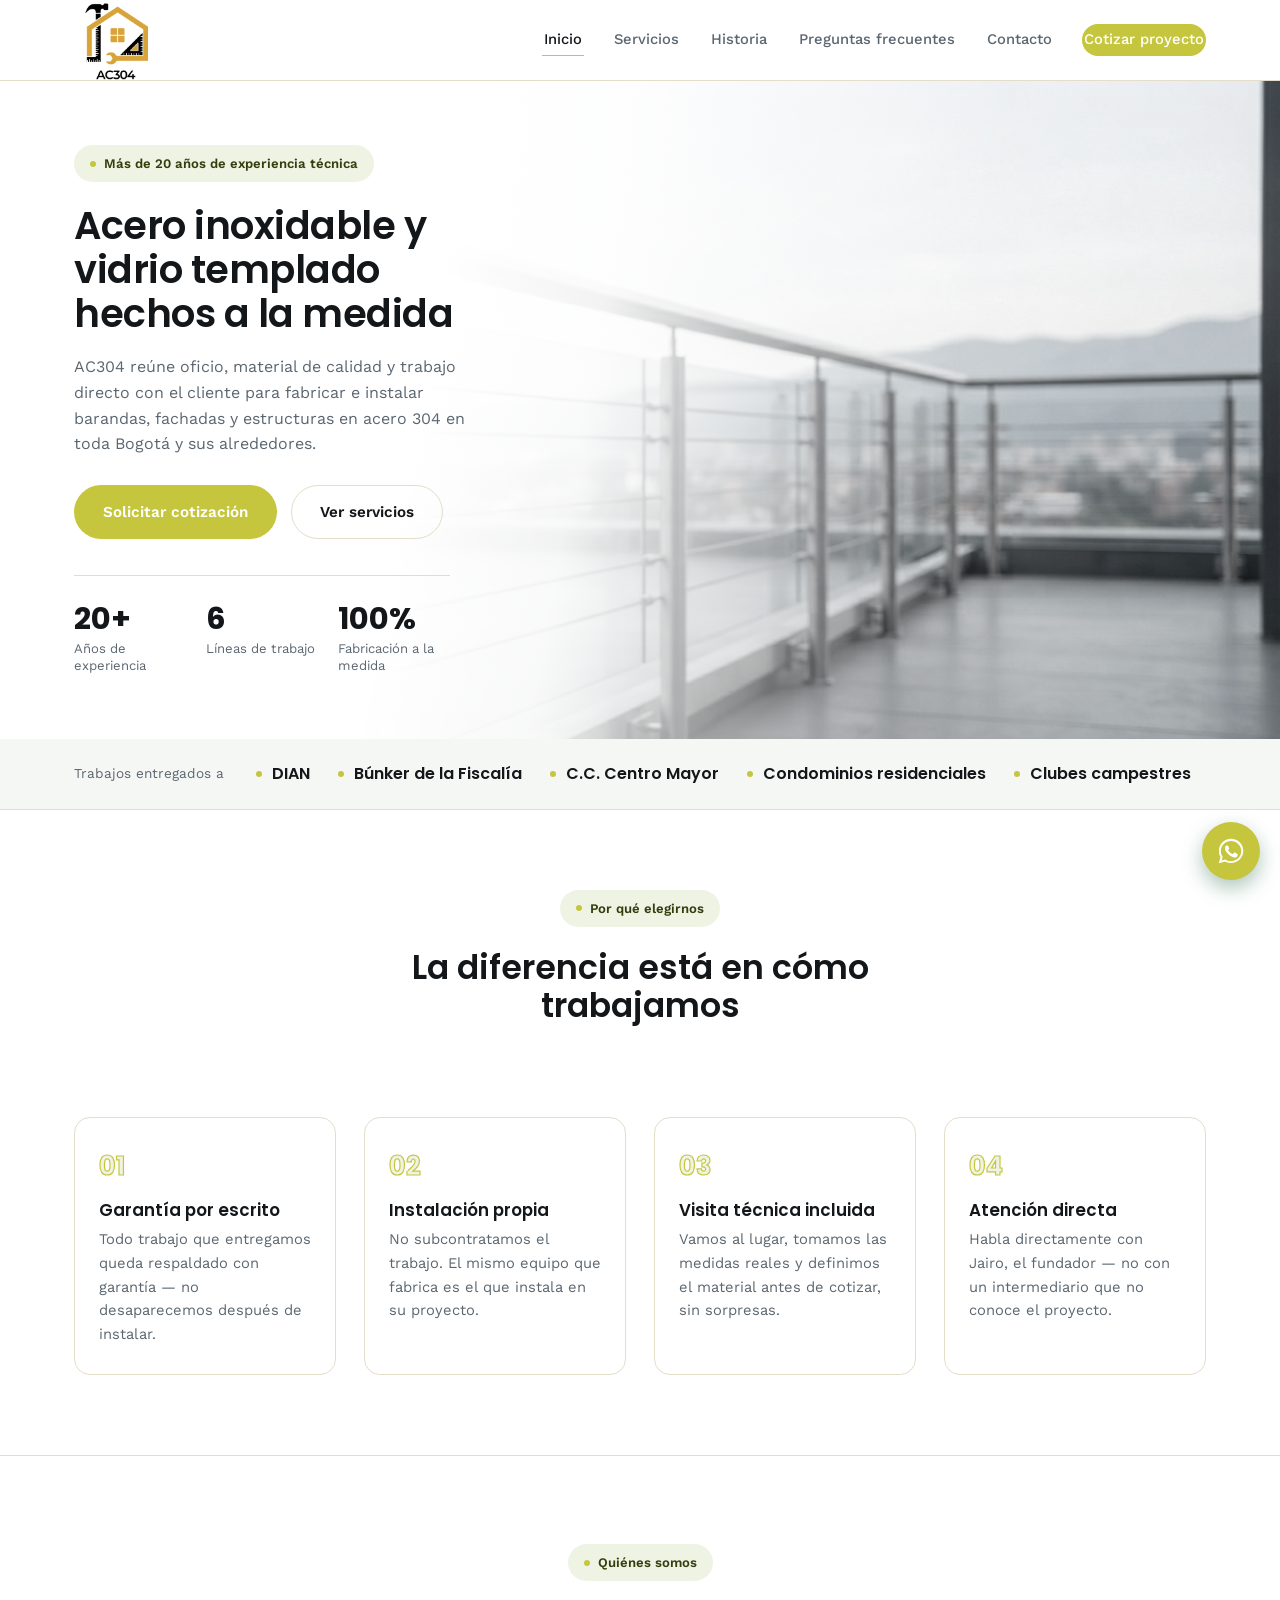
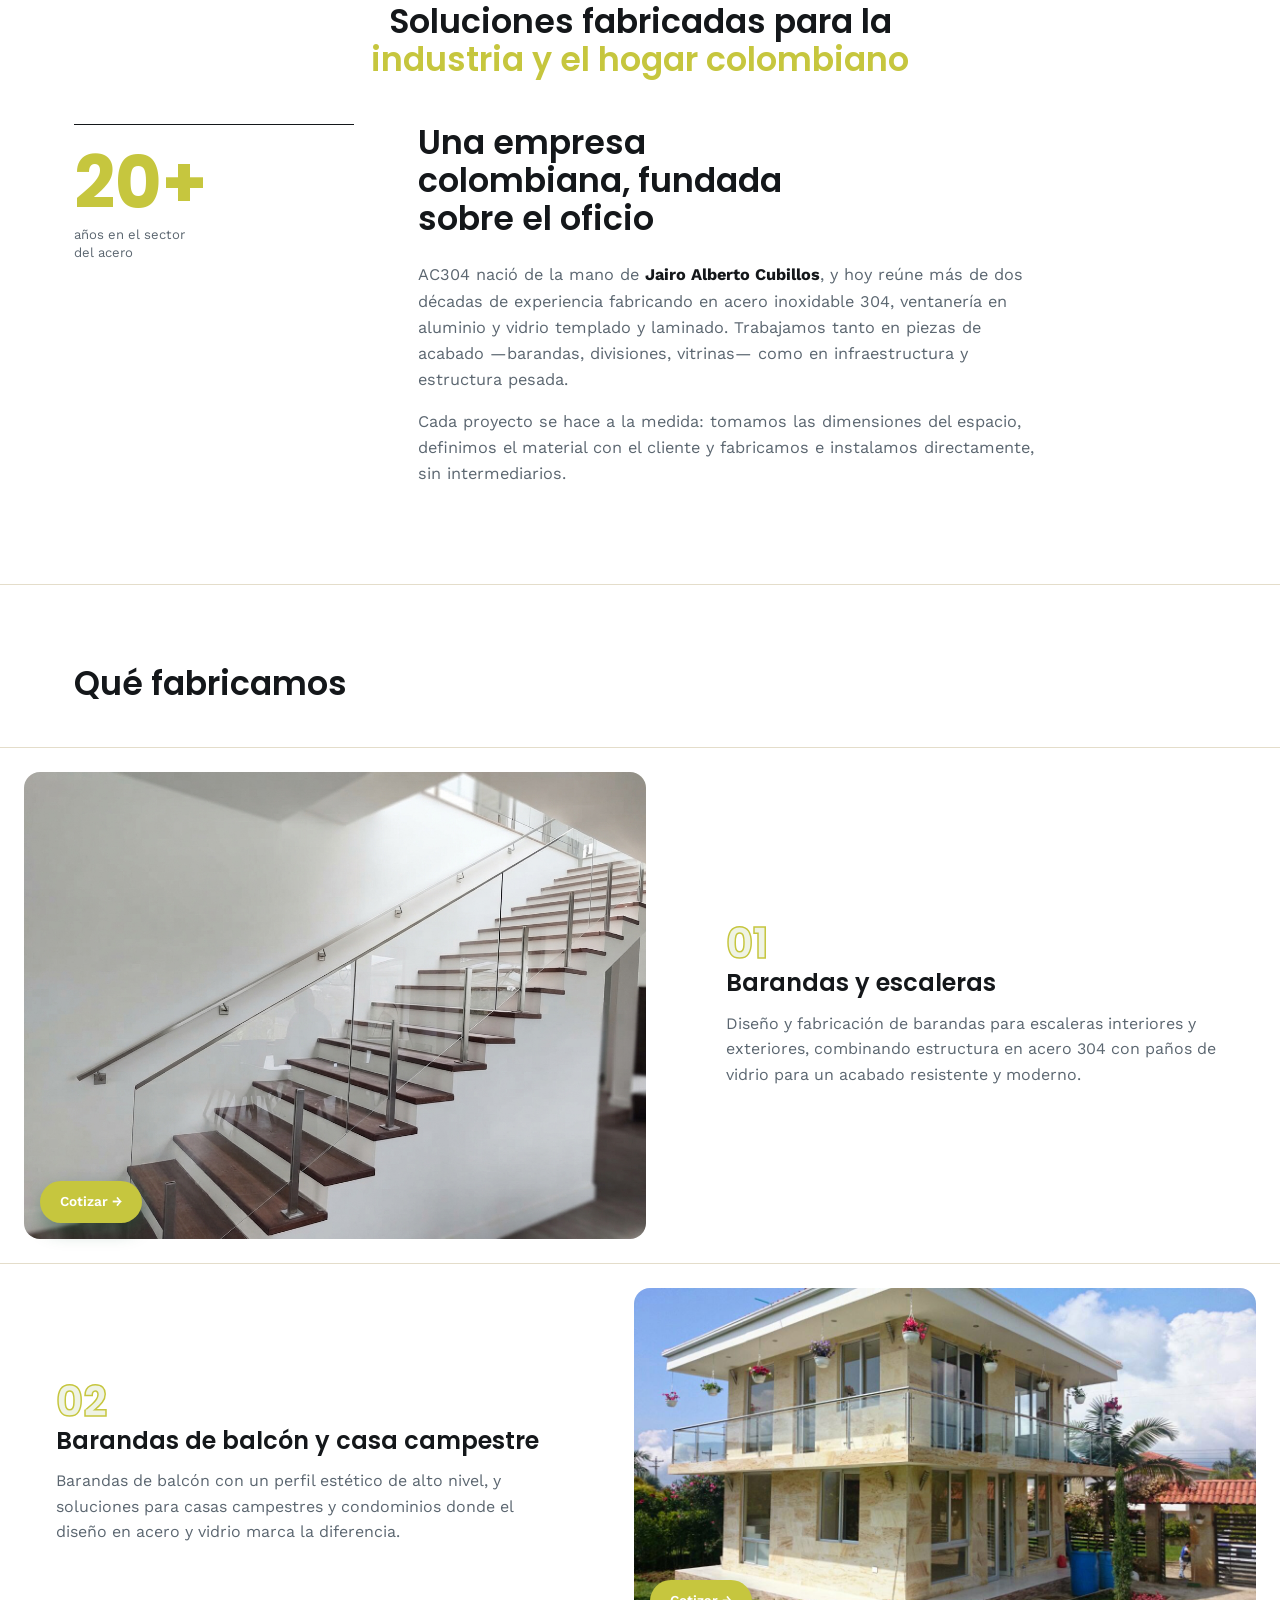
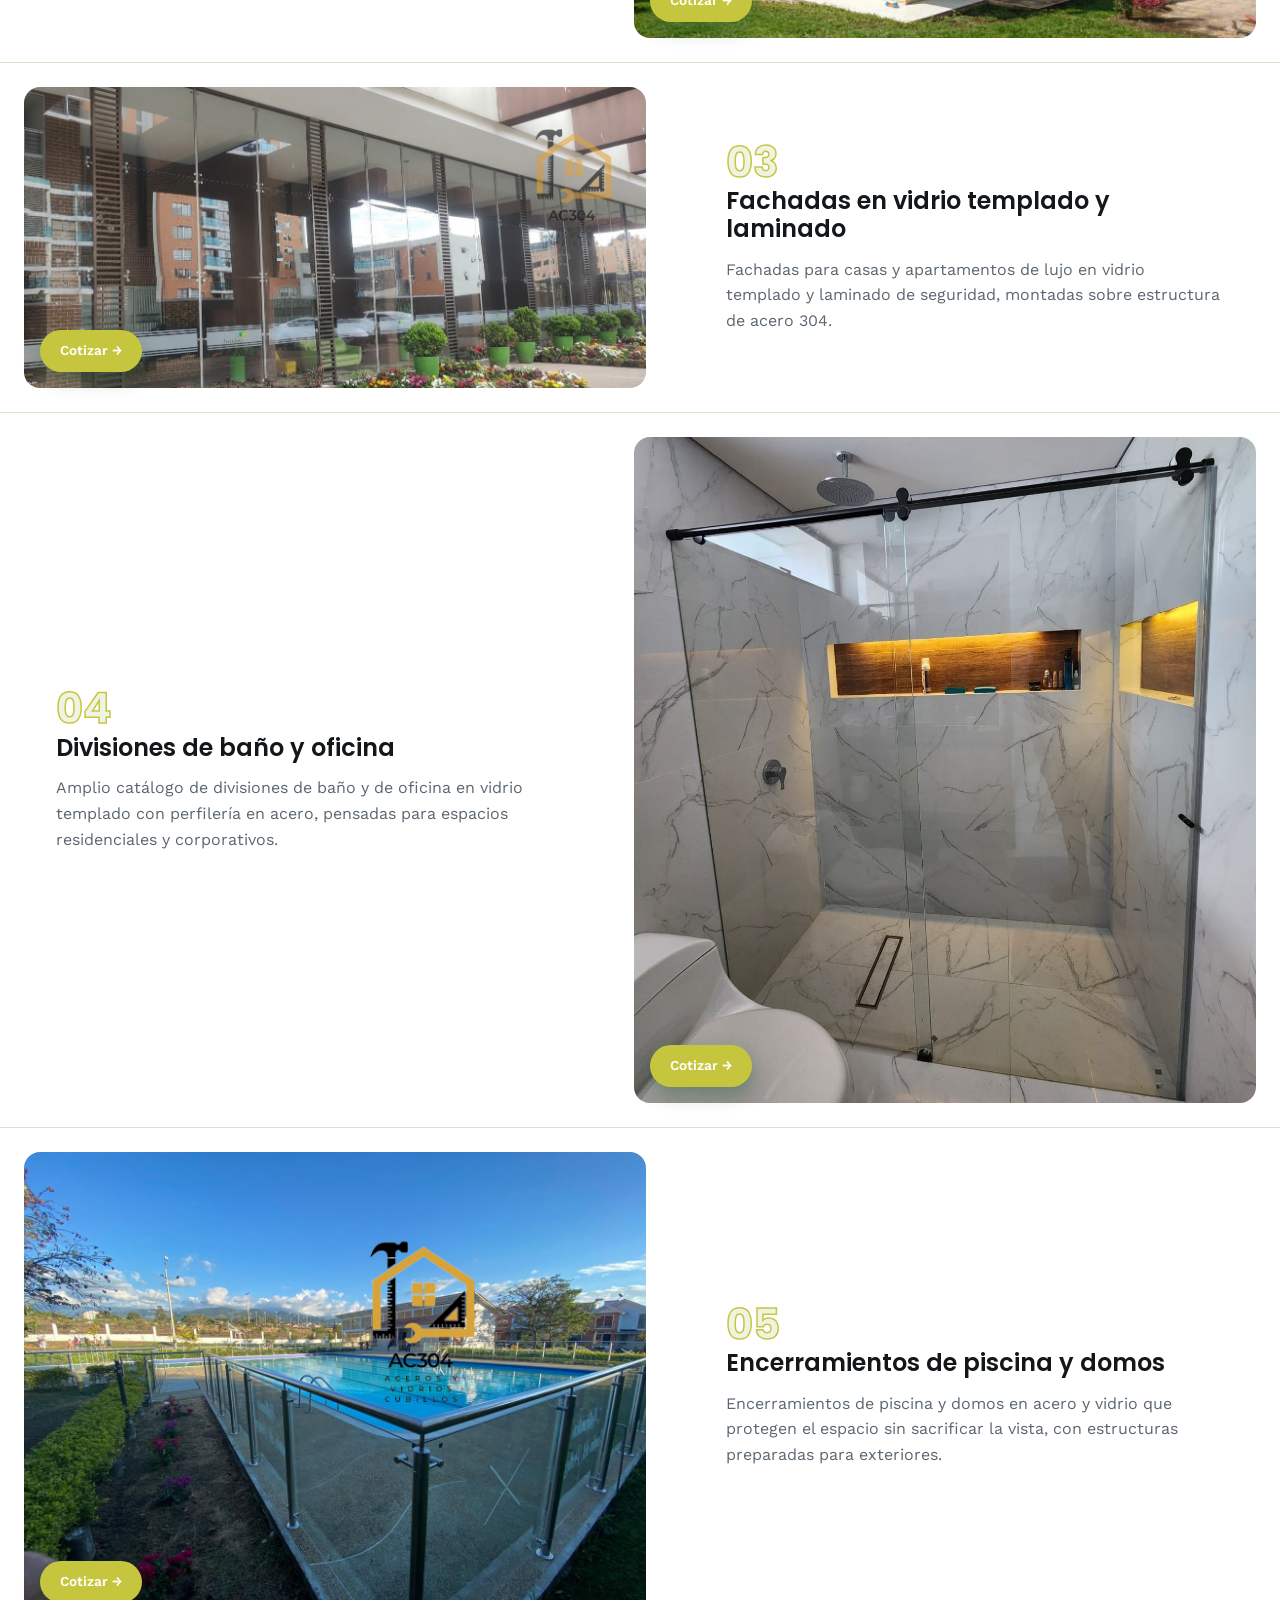
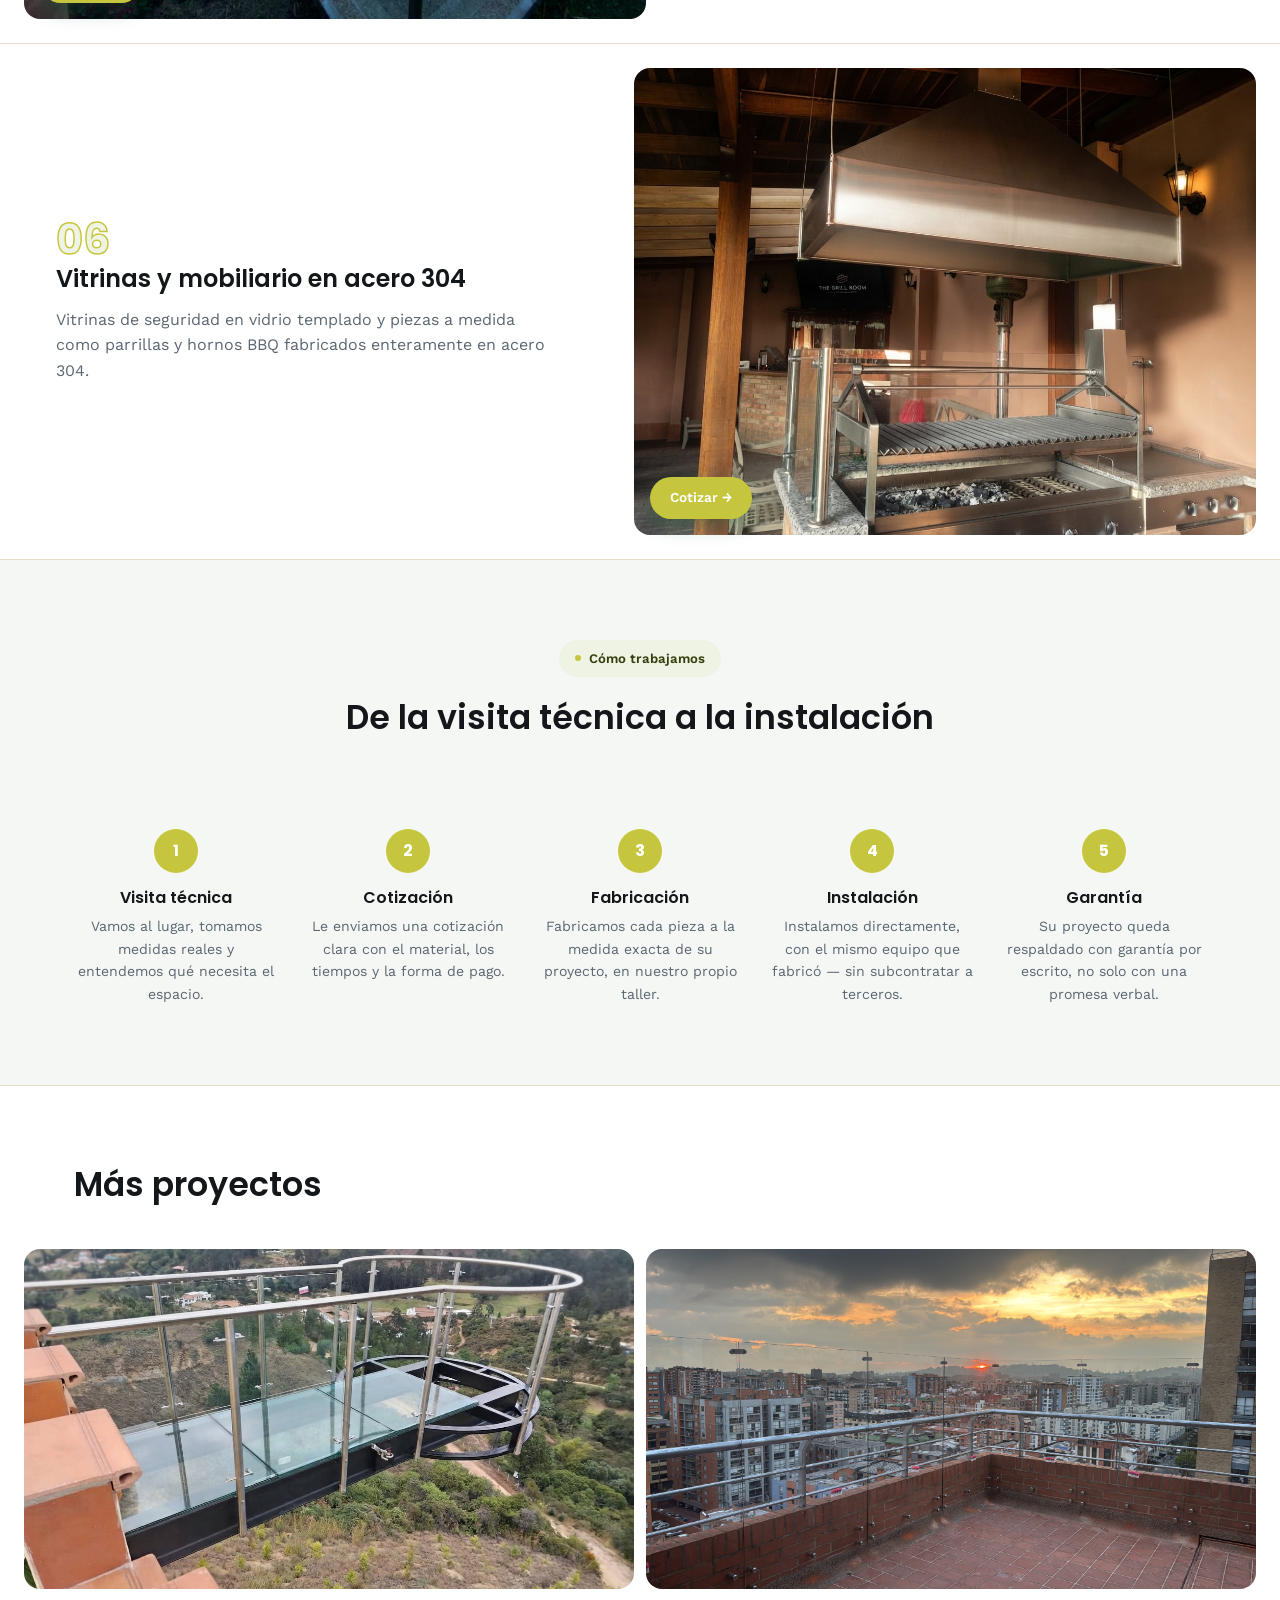
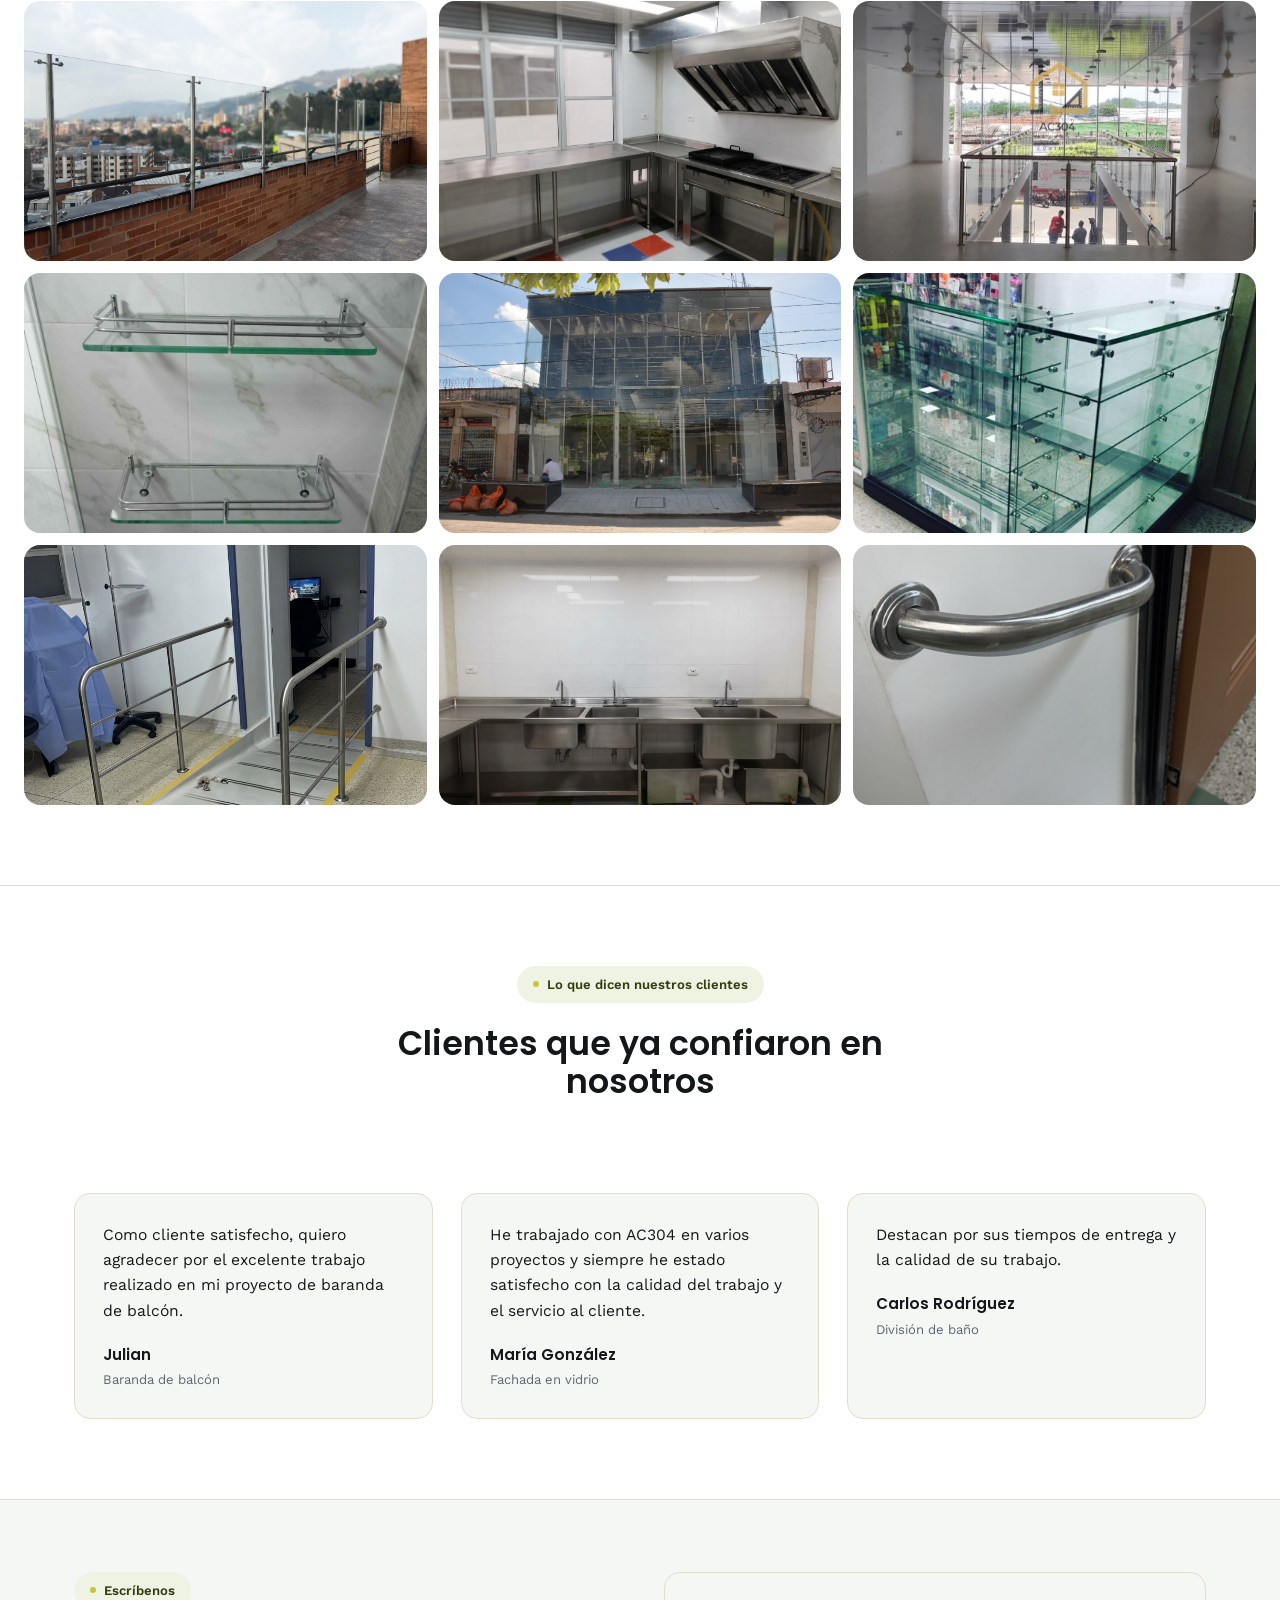
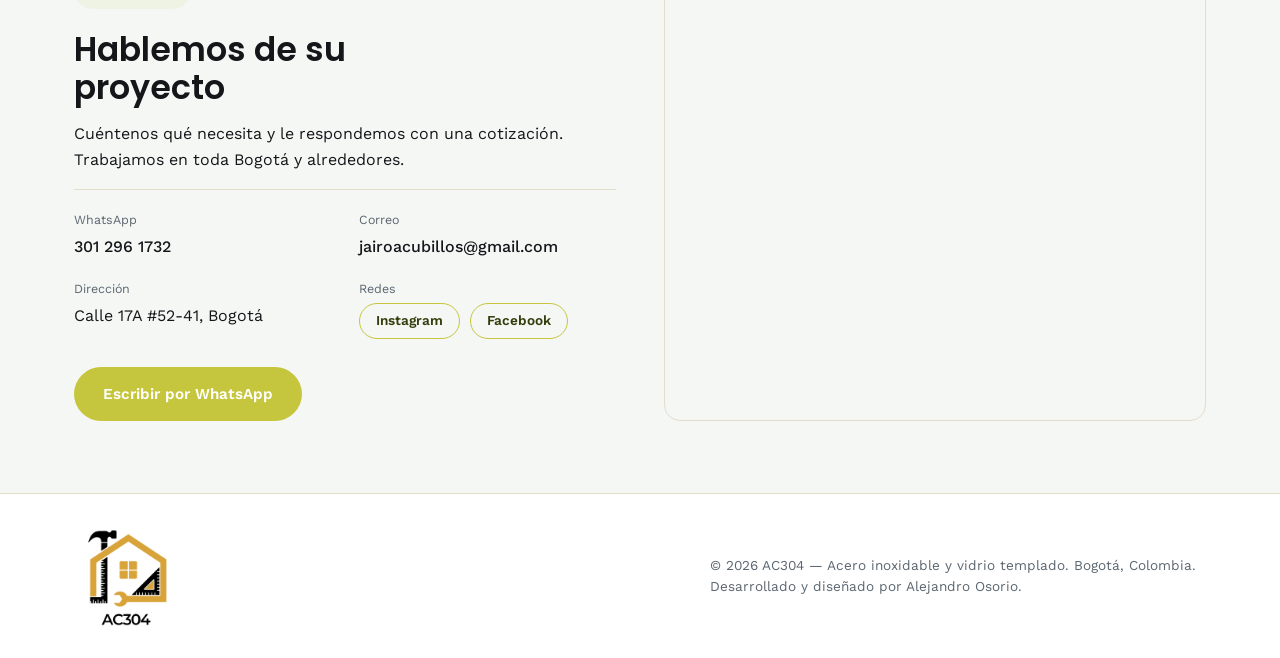
<file: index.html>
<!DOCTYPE html>
<html lang="es">
<head>
  <meta charset="UTF-8">
  <meta name="viewport" content="width=device-width, initial-scale=1.0, viewport-fit=cover">
  <title>AC304 — Acero inoxidable y vidrio templado en Bogotá</title>
  <meta name="description" content="AC304: más de 20 años fabricando barandas, fachadas, divisiones y estructuras en acero inoxidable 304 y vidrio templado en Bogotá.">

  <!-- Favicon -->
  <link rel="icon" type="image/png" href="img/logo.png">
  <link rel="apple-touch-icon" href="img/logo.png">

  <!-- Open Graph / WhatsApp / Facebook -->
  <meta property="og:type" content="website">
  <meta property="og:site_name" content="AC304">
  <meta property="og:title" content="AC304 — Acero inoxidable y vidrio templado en Bogotá">
  <meta property="og:description" content="AC304: más de 20 años fabricando barandas, fachadas, divisiones y estructuras en acero inoxidable 304 y vidrio templado en Bogotá.">
  <meta property="og:image" content="https://placehold.co/1200x630/1B7A4B/FFFFFF?font=roboto&text=AC304">
  <meta property="og:url" content="https://www.ac304.com/">
  <meta property="og:locale" content="es_CO">

  <!-- Twitter Card -->
  <meta name="twitter:card" content="summary_large_image">
  <meta name="twitter:title" content="AC304 — Acero inoxidable y vidrio templado en Bogotá">
  <meta name="twitter:description" content="AC304: más de 20 años fabricando barandas, fachadas, divisiones y estructuras en acero inoxidable 304 y vidrio templado en Bogotá.">
  <meta name="twitter:image" content="https://placehold.co/1200x630/1B7A4B/FFFFFF?font=roboto&text=AC304">
  <link rel="preconnect" href="https://fonts.googleapis.com">
  <link rel="preconnect" href="https://fonts.gstatic.com" crossorigin>
  <link href="https://fonts.googleapis.com/css2?family=Poppins:wght@500;600;700&family=Work+Sans:wght@400;500;600&display=swap" rel="stylesheet">
  <link rel="stylesheet" href="css/styles.css">

  <!-- Datos estructurados para Google (negocio local) -->
  <script type="application/ld+json">
  {
    "@context": "https://schema.org",
    "@type": "HomeAndConstructionBusiness",
    "name": "AC304",
    "description": "Fabricación e instalación de barandas, fachadas, divisiones y estructuras en acero inoxidable 304 y vidrio templado en Bogotá.",
    "image": "https://placehold.co/1200x630/1B7A4B/FFFFFF?font=roboto&text=AC304",
    "telephone": "+57 301 296 1732",
    "email": "jairoacubillos@gmail.com",
    "address": {
      "@type": "PostalAddress",
      "streetAddress": "Calle 17A #52-41",
      "addressLocality": "Bogotá",
      "addressCountry": "CO"
    },
    "geo": {
      "@type": "GeoCoordinates",
      "latitude": 4.631469,
      "longitude": -74.105594
    },
    "url": "https://www.ac304.com/",
    "sameAs": [
      "https://www.instagram.com/acerosyaccesorios304/",
      "https://www.facebook.com/profile.php?id=100087430430618"
    ],
    "areaServed": "Bogotá, Colombia"
  }
  </script>
</head>
<body>

  <div class="skip-link"><a href="#contenido">Saltar al contenido</a></div>

  <header class="site-header" id="top">
    <div class="wrap header-inner">
      <a href="index.html" class="logo"><img src="img/logo.png" alt="AC304" class="logo-img"></a>

      <a href="https://wa.link/hn6tpu" class="nav-cta nav-cta-mobile" target="_blank" rel="noopener">Cotizar</a>
      <button class="nav-toggle" id="navToggle" aria-expanded="false" aria-controls="primaryNav" aria-label="Abrir menú">
        <span></span><span></span><span></span>
      </button>

      <nav class="primary-nav" id="primaryNav">
        <a href="index.html" aria-current="page">Inicio</a>
        <a href="index.html#servicios">Servicios</a>
        <a href="historia.html">Historia</a>
        <a href="preguntas-frecuentes.html">Preguntas frecuentes</a>
        <a href="index.html#contacto">Contacto</a>
        <a href="https://wa.link/hn6tpu" class="nav-cta" target="_blank" rel="noopener">Cotizar proyecto</a>
      </nav>
    </div>
  </header>

  <main id="contenido">

    <!-- HERO -->
    <section class="hero">
      <div class="hero-media">
        <img src="img/hero.jpg" alt="Baranda en acero inoxidable 304 y vidrio templado fabricada por AC304">
      </div>
      <div class="hero-copy">
        <span class="badge">Más de 20 años de experiencia técnica</span>
        <h1>Acero inoxidable y vidrio templado hechos a la medida</h1>
        <p class="hero-lead">AC304 reúne oficio, material de calidad y trabajo directo con el cliente para fabricar e instalar barandas, fachadas y estructuras en acero 304 en toda Bogotá y sus alrededores.</p>
        <div class="hero-actions">
          <a href="https://wa.link/hn6tpu" class="btn btn-accent" target="_blank" rel="noopener">Solicitar cotización</a>
          <a href="index.html#servicios" class="btn btn-ghost">Ver servicios</a>
        </div>
        <div class="stats-row">
          <div class="stat">
            <span class="stat-number count-up" data-target="20" data-suffix="+">0+</span>
            <span class="stat-label">Años de experiencia</span>
          </div>
          <div class="stat">
            <span class="stat-number count-up" data-target="6" data-suffix="">0</span>
            <span class="stat-label">Líneas de trabajo</span>
          </div>
          <div class="stat">
            <span class="stat-number count-up" data-target="100" data-suffix="%">0%</span>
            <span class="stat-label">Fabricación a la medida</span>
          </div>
        </div>
      </div>
    </section>

    <!-- TRUST STRIP -->
    <section class="trust-strip">
      <div class="wrap trust-inner">
        <span class="trust-label">Trabajos entregados a</span>
        <ul class="trust-list">
          <li>DIAN</li>
          <li>Búnker de la Fiscalía</li>
          <li>C.C. Centro Mayor</li>
          <li>Condominios residenciales</li>
          <li>Clubes campestres</li>
        </ul>
      </div>
    </section>

    <!-- POR QUÉ ELEGIRNOS -->
    <section class="why-us" id="por-que-elegirnos">
      <div class="wrap">
        <div class="section-intro">
          <span class="badge">Por qué elegirnos</span>
          <h2 class="section-title centered" style="padding-top:0;">La diferencia está en cómo trabajamos</h2>
        </div>
        <div class="why-grid">
          <div class="why-card reveal">
            <span class="why-number">01</span>
            <h3>Garantía por escrito</h3>
            <p>Todo trabajo que entregamos queda respaldado con garantía — no desaparecemos después de instalar.</p>
          </div>
          <div class="why-card reveal">
            <span class="why-number">02</span>
            <h3>Instalación propia</h3>
            <p>No subcontratamos el trabajo. El mismo equipo que fabrica es el que instala en su proyecto.</p>
          </div>
          <div class="why-card reveal">
            <span class="why-number">03</span>
            <h3>Visita técnica incluida</h3>
            <p>Vamos al lugar, tomamos las medidas reales y definimos el material antes de cotizar, sin sorpresas.</p>
          </div>
          <div class="why-card reveal">
            <span class="why-number">04</span>
            <h3>Atención directa</h3>
            <p>Habla directamente con Jairo, el fundador — no con un intermediario que no conoce el proyecto.</p>
          </div>
        </div>
      </div>
    </section>

    <!-- SOBRE NOSOTROS -->
    <section class="about" id="nosotros">
      <div class="wrap">
        <div class="section-intro">
          <span class="badge">Quiénes somos</span>
          <h2 class="section-title centered" style="padding-top:0;">Soluciones fabricadas para la
            <span class="accent">industria y el hogar colombiano</span>
          </h2>
        </div>
      </div>
      <div class="wrap about-grid">
        <div class="about-stat reveal">
          <span class="stat-number count-up" data-target="20" data-suffix="+">0+</span>
          <span class="stat-label">años en el sector del acero</span>
        </div>
        <div class="about-text reveal">
          <h2>Una empresa colombiana, fundada sobre el oficio</h2>
          <p>AC304 nació de la mano de <strong>Jairo Alberto Cubillos</strong>, y hoy reúne más de dos décadas de experiencia fabricando en acero inoxidable 304, ventanería en aluminio y vidrio templado y laminado. Trabajamos tanto en piezas de acabado —barandas, divisiones, vitrinas— como en infraestructura y estructura pesada.</p>
          <p>Cada proyecto se hace a la medida: tomamos las dimensiones del espacio, definimos el material con el cliente y fabricamos e instalamos directamente, sin intermediarios.</p>
        </div>
      </div>
    </section>

    <!-- SERVICIOS -->
    <section class="services" id="servicios">
      <div class="wrap">
        <h2 class="section-title reveal">Qué fabricamos</h2>
      </div>

      <div class="service-row reveal">
        <div class="service-media">
          <img src="img/barandasyescaleras.jpg" alt="Barandas para escaleras en acero y vidrio">
          <a href="https://wa.link/hn6tpu" class="service-quote-btn" target="_blank" rel="noopener">Cotizar →</a>
        </div>
        <div class="service-text">
          <span class="service-index">01</span>
          <h3>Barandas y escaleras</h3>
          <p>Diseño y fabricación de barandas para escaleras interiores y exteriores, combinando estructura en acero 304 con paños de vidrio para un acabado resistente y moderno.</p>
        </div>
      </div>

      <div class="service-row service-row--reverse reveal">
        <div class="service-media">
          <img src="img/casacampestre.jpeg" alt="Baranda de balcón en acero y vidrio">
          <a href="https://wa.link/hn6tpu" class="service-quote-btn" target="_blank" rel="noopener">Cotizar →</a>
        </div>
        <div class="service-text">
          <span class="service-index">02</span>
          <h3>Barandas de balcón y casa campestre</h3>
          <p>Barandas de balcón con un perfil estético de alto nivel, y soluciones para casas campestres y condominios donde el diseño en acero y vidrio marca la diferencia.</p>
        </div>
      </div>

      <div class="service-row reveal">
        <div class="service-media">
          <img src="img/fachada.jpg" alt="Fachada de apartamento en vidrio templado">
          <a href="https://wa.link/hn6tpu" class="service-quote-btn" target="_blank" rel="noopener">Cotizar →</a>
        </div>
        <div class="service-text">
          <span class="service-index">03</span>
          <h3>Fachadas en vidrio templado y laminado</h3>
          <p>Fachadas para casas y apartamentos de lujo en vidrio templado y laminado de seguridad, montadas sobre estructura de acero 304.</p>
        </div>
      </div>

      <div class="service-row service-row--reverse reveal">
        <div class="service-media">
          <img src="img/bano.jpg" alt="División de baño en vidrio templado">
          <a href="https://wa.link/hn6tpu" class="service-quote-btn" target="_blank" rel="noopener">Cotizar →</a>
        </div>
        <div class="service-text">
          <span class="service-index">04</span>
          <h3>Divisiones de baño y oficina</h3>
          <p>Amplio catálogo de divisiones de baño y de oficina en vidrio templado con perfilería en acero, pensadas para espacios residenciales y corporativos.</p>
        </div>
      </div>

      <div class="service-row reveal">
        <div class="service-media">
          <img src="img/piscina.png" alt="Encerramiento de piscina en vidrio y acero">
          <a href="https://wa.link/hn6tpu" class="service-quote-btn" target="_blank" rel="noopener">Cotizar →</a>
        </div>
        <div class="service-text">
          <span class="service-index">05</span>
          <h3>Encerramientos de piscina y domos</h3>
          <p>Encerramientos de piscina y domos en acero y vidrio que protegen el espacio sin sacrificar la vista, con estructuras preparadas para exteriores.</p>
        </div>
      </div>

      <div class="service-row service-row--reverse reveal">
        <div class="service-media">
          <img src="img/campana.jpg" alt="Vitrina de seguridad en acero y vidrio templado">
          <a href="https://wa.link/hn6tpu" class="service-quote-btn" target="_blank" rel="noopener">Cotizar →</a>
        </div>
        <div class="service-text">
          <span class="service-index">06</span>
          <h3>Vitrinas y mobiliario en acero 304</h3>
          <p>Vitrinas de seguridad en vidrio templado y piezas a medida como parrillas y hornos BBQ fabricados enteramente en acero 304.</p>
        </div>
      </div>
    </section>

    <!-- CÓMO TRABAJAMOS -->
    <section class="process" id="proceso">
      <div class="wrap">
        <div class="section-intro">
          <span class="badge">Cómo trabajamos</span>
          <h2 class="section-title centered" style="padding-top:0;">De la visita técnica a la instalación</h2>
        </div>
        <div class="process-grid">
          <div class="process-step reveal">
            <span class="process-number">1</span>
            <h3>Visita técnica</h3>
            <p>Vamos al lugar, tomamos medidas reales y entendemos qué necesita el espacio.</p>
          </div>
          <div class="process-step reveal">
            <span class="process-number">2</span>
            <h3>Cotización</h3>
            <p>Le enviamos una cotización clara con el material, los tiempos y la forma de pago.</p>
          </div>
          <div class="process-step reveal">
            <span class="process-number">3</span>
            <h3>Fabricación</h3>
            <p>Fabricamos cada pieza a la medida exacta de su proyecto, en nuestro propio taller.</p>
          </div>
          <div class="process-step reveal">
            <span class="process-number">4</span>
            <h3>Instalación</h3>
            <p>Instalamos directamente, con el mismo equipo que fabricó — sin subcontratar a terceros.</p>
          </div>
          <div class="process-step reveal">
            <span class="process-number">5</span>
            <h3>Garantía</h3>
            <p>Su proyecto queda respaldado con garantía por escrito, no solo con una promesa verbal.</p>
          </div>
        </div>
      </div>
    </section>

    <!-- GALERÍA -->
    <section class="gallery" id="proyectos">
      <div class="wrap">
        <h2 class="section-title reveal">Más proyectos</h2>
      </div>
      <div class="gallery-grid">
        <div class="gallery-item reveal"><img src="img/galeria1.jpg" alt="Fachada en vidrio templado laminado" loading="lazy"></div>
        <div class="gallery-item reveal"><img src="img/galeria2.jpg" alt="Parrilla BBQ en acero 304" loading="lazy"></div>
        <div class="gallery-item reveal"><img src="img/galeria3.jpg" alt="Proyecto en acero inoxidable y vidrio" loading="lazy"></div>
        <div class="gallery-item reveal"><img src="img/galeria4.jpg" alt="Proyecto en acero inoxidable y vidrio" loading="lazy"></div>
        <div class="gallery-item reveal"><img src="img/galeria5.jpg" alt="Proyecto en acero inoxidable y vidrio" loading="lazy"></div>
        <div class="gallery-item reveal"><img src="img/galeria6.jpg" alt="Proyecto en acero inoxidable y vidrio" loading="lazy"></div>
        <div class="gallery-item reveal"><img src="img/galeria7.jpg" alt="Proyecto en acero inoxidable y vidrio" loading="lazy"></div>
        <div class="gallery-item reveal"><img src="img/galeria8.jpg" alt="Proyecto en acero inoxidable y vidrio" loading="lazy"></div>
        <div class="gallery-item reveal"><img src="img/galeria9.jpg" alt="Proyecto en acero inoxidable y vidrio" loading="lazy"></div>
        <div class="gallery-item reveal"><img src="img/galeria10.jpg" alt="Proyecto en acero inoxidable y vidrio" loading="lazy"></div>
        <div class="gallery-item reveal"><img src="img/galeria11.jpg" alt="Proyecto en acero inoxidable y vidrio" loading="lazy"></div>
      </div>
    </section>

    <!-- TESTIMONIOS -->
    <section class="testimonials" id="testimonios">
      <div class="wrap">
        <div class="section-intro">
          <span class="badge">Lo que dicen nuestros clientes</span>
          <h2 class="section-title centered" style="padding-top:0;">Clientes que ya confiaron en nosotros</h2>
        </div>
        <div class="testimonial-grid">
          <div class="testimonial-card reveal">
            <p class="testimonial-quote">Como cliente satisfecho, quiero agradecer por el excelente trabajo realizado en mi proyecto de baranda de balcón.</p>
            <span class="testimonial-author">Julian</span>
            <span class="testimonial-role">Baranda de balcón</span>
          </div>
          <div class="testimonial-card reveal">
            <p class="testimonial-quote">He trabajado con AC304 en varios proyectos y siempre he estado satisfecho con la calidad del trabajo y el servicio al cliente.</p>
            <span class="testimonial-author">María González</span>
            <span class="testimonial-role">Fachada en vidrio</span>
          </div>
          <div class="testimonial-card reveal">
            <p class="testimonial-quote">Destacan por sus tiempos de entrega y la calidad de su trabajo.</p>
            <span class="testimonial-author">Carlos Rodríguez</span>
            <span class="testimonial-role">División de baño</span>
          </div>
        </div>
      </div>
    </section>

    <!-- CONTACTO -->
    <section class="contact" id="contacto">
      <div class="wrap contact-grid">
        <div class="contact-info reveal">
          <span class="badge">Escríbenos</span>
          <h2>Hablemos de su proyecto</h2>
          <p>Cuéntenos qué necesita y le respondemos con una cotización. Trabajamos en toda Bogotá y alrededores.</p>

          <ul class="contact-list">
            <li>
              <span class="contact-label">WhatsApp</span>
              <a href="https://wa.link/hn6tpu" target="_blank" rel="noopener">301 296 1732</a>
            </li>
            <li>
              <span class="contact-label">Correo</span>
              <a href="mailto:jairoacubillos@gmail.com">jairoacubillos@gmail.com</a>
            </li>
            <li>
              <span class="contact-label">Dirección</span>
              <span>Calle 17A #52-41, Bogotá</span>
            </li>
            <li>
              <span class="contact-label">Redes</span>
              <span class="social-links">
                <a href="https://www.instagram.com/ac304yvidrios?stkn=ZHJzZ2ZiaHIxdjY1" target="_blank" rel="noopener">Instagram</a>
                <a href="https://www.facebook.com/profile.php?id=100087430430618" target="_blank" rel="noopener">Facebook</a>
              </span>
            </li>
          </ul>

          <a href="https://wa.link/hn6tpu" class="btn btn-accent" target="_blank" rel="noopener">Escribir por WhatsApp</a>
        </div>

        <div class="contact-map reveal">
          <iframe
            src="https://www.google.com/maps/embed?pb=!1m18!1m12!1m3!1d3976.7903061658208!2d-74.10838982650662!3d4.631465442256977!2m3!1f0!2f0!3f0!3m2!1i1024!2i768!4f13.1!3m3!1m2!1s0x8e3f9be15c8fb63b%3A0x1af9b93bb9c741b9!2sAC304%20Vidrios%20y%20acero!5e0!3m2!1ses!2sco!4v1789501507985!5m2!1ses!2sco"
            width="100%" height="100%" style="border:0;" loading="lazy"
            referrerpolicy="no-referrer-when-downgrade"
            title="Ubicación de AC304 en Bogotá">
          </iframe>
        </div>
      </div>
    </section>

  </main>

  <footer class="site-footer">
    <div class="wrap footer-inner">
      <span class="logo logo-footer"><img src="img/logo.png" alt="AC304" class="logo-img"></span>
      <p>© <span id="year"></span> AC304 — Acero inoxidable y vidrio templado. Bogotá, Colombia.
      Desarrollado y diseñado por Alejandro Osorio.</p>
    </div>
  </footer>

  <a href="#top" class="back-to-top" aria-label="Volver arriba">
    <svg viewBox="0 0 24 24" fill="none" stroke="currentColor" stroke-width="2" stroke-linecap="round" stroke-linejoin="round" xmlns="http://www.w3.org/2000/svg">
      <path d="M12 19V5M12 5l-7 7M12 5l7 7"/>
    </svg>
  </a>

  <a href="https://wa.link/hn6tpu" class="whatsapp-float" target="_blank" rel="noopener" aria-label="Escribir por WhatsApp">
    <svg viewBox="0 0 32 32" fill="#fff" xmlns="http://www.w3.org/2000/svg" aria-hidden="true">
      <path d="M16.1 3C8.9 3 3.1 8.8 3.1 16c0 2.3.6 4.5 1.7 6.4L3 29l6.8-1.8c1.9 1 4 1.6 6.3 1.6 7.2 0 13-5.8 13-13S23.3 3 16.1 3zm0 23.8c-2 0-4-.5-5.7-1.6l-.4-.2-4 1.1 1.1-3.9-.3-.4a10.7 10.7 0 0 1-1.7-5.8c0-6 4.9-10.8 10.9-10.8S27 10 27 16s-4.9 10.8-10.9 10.8zm6-8.1c-.3-.2-1.9-1-2.2-1-.3-.1-.5-.2-.7.2-.2.3-.8 1-1 1.2-.2.2-.4.2-.7.1-.3-.2-1.4-.5-2.6-1.6-1-.9-1.6-1.9-1.8-2.3-.2-.3 0-.5.1-.7l.5-.6c.2-.2.2-.3.3-.5.1-.2 0-.4 0-.6l-1-2.3c-.2-.6-.5-.5-.7-.5h-.6c-.2 0-.6.1-.9.4-.3.3-1.2 1.2-1.2 2.8s1.2 3.3 1.4 3.5c.2.2 2.4 3.7 5.8 5.1.8.4 1.4.6 1.9.7.8.3 1.5.2 2.1.2.6-.1 1.9-.8 2.2-1.6.3-.8.3-1.4.2-1.6-.1-.2-.3-.3-.6-.4z"/>
    </svg>
  </a>

  <script src="js/main.js"></script>
</body>
</html>
</file>
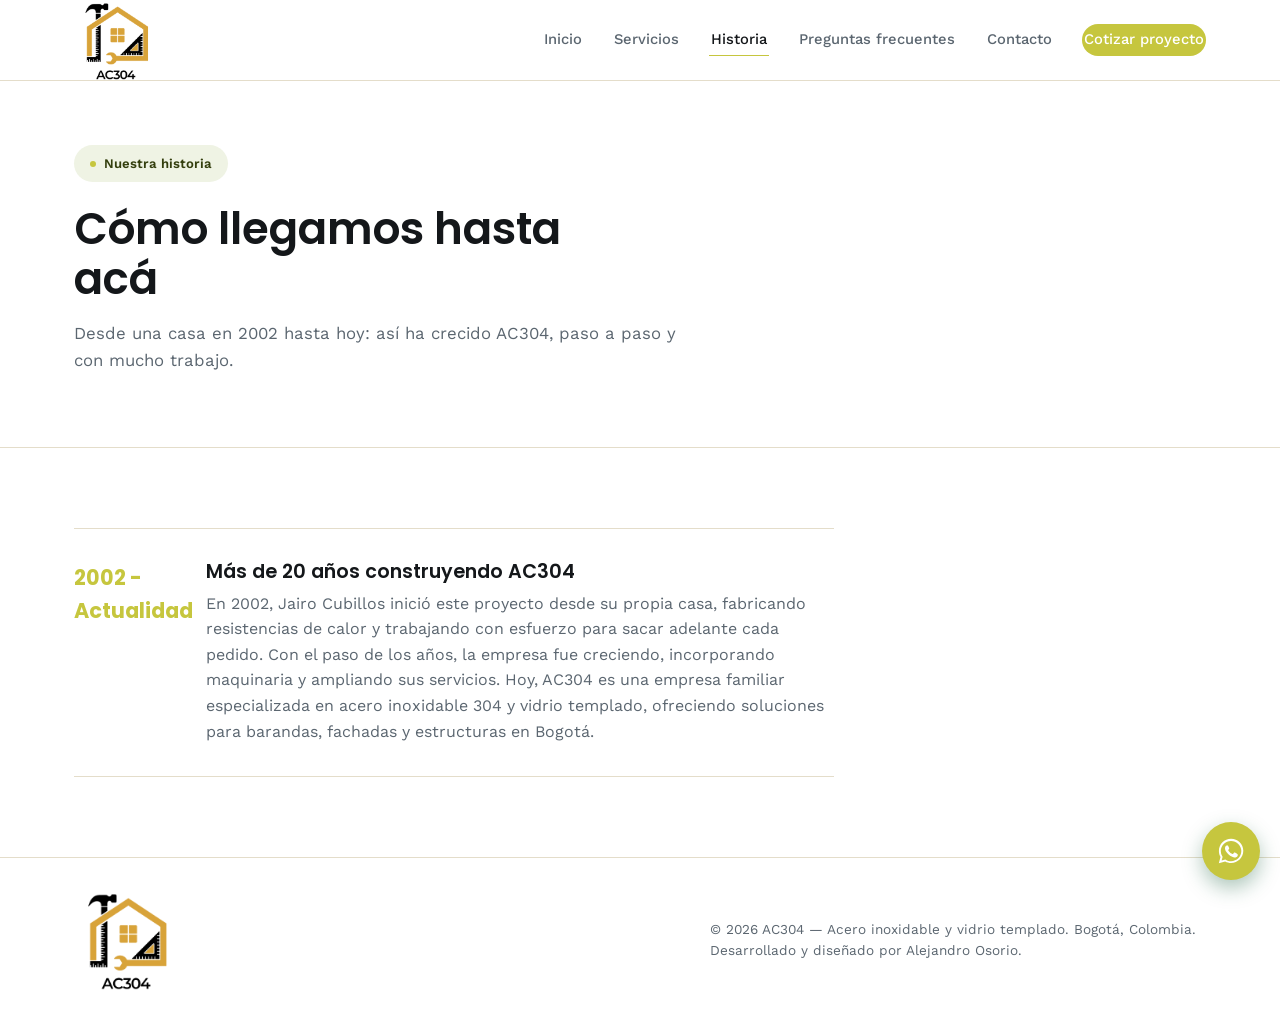
<file: historia.html>
<!DOCTYPE html>
<html lang="es">
<head>
  <meta charset="UTF-8">
  <meta name="viewport" content="width=device-width, initial-scale=1.0, viewport-fit=cover">
  <title>Historia — AC304</title>
  <meta name="description" content="La historia de AC304: cómo empezó y cómo ha crecido en el sector del acero inoxidable y el vidrio templado.">

  <!-- Favicon -->
  <link rel="icon" type="image/png" href="img/logo.png">
  <link rel="apple-touch-icon" href="img/logo.png">

  <!-- Open Graph / WhatsApp / Facebook -->
  <meta property="og:type" content="website">
  <meta property="og:site_name" content="AC304">
  <meta property="og:title" content="Historia — AC304">
  <meta property="og:description" content="La historia de AC304: cómo empezó y cómo ha crecido en el sector del acero inoxidable y el vidrio templado.">
  <meta property="og:image" content="https://placehold.co/1200x630/1B7A4B/FFFFFF?font=roboto&text=AC304">
  <meta property="og:url" content="https://www.ac304.com/historia.html">
  <meta property="og:locale" content="es_CO">

  <!-- Twitter Card -->
  <meta name="twitter:card" content="summary_large_image">
  <meta name="twitter:title" content="Historia — AC304">
  <meta name="twitter:description" content="La historia de AC304: cómo empezó y cómo ha crecido en el sector del acero inoxidable y el vidrio templado.">
  <meta name="twitter:image" content="https://placehold.co/1200x630/1B7A4B/FFFFFF?font=roboto&text=AC304">
  <link rel="preconnect" href="https://fonts.googleapis.com">
  <link rel="preconnect" href="https://fonts.gstatic.com" crossorigin>
  <link href="https://fonts.googleapis.com/css2?family=Poppins:wght@500;600;700&family=Work+Sans:wght@400;500;600&display=swap" rel="stylesheet">
  <link rel="stylesheet" href="css/styles.css">
</head>
<body>

  <div class="skip-link"><a href="#contenido">Saltar al contenido</a></div>

  <header class="site-header" id="top">
    <div class="wrap header-inner">
      <a href="index.html" class="logo"><img src="img/logo.png" alt="AC304" class="logo-img"></a>
      <a href="https://wa.link/hn6tpu" class="nav-cta nav-cta-mobile" target="_blank" rel="noopener">Cotizar</a>
      <button class="nav-toggle" id="navToggle" aria-expanded="false" aria-controls="primaryNav" aria-label="Abrir menú">
        <span></span><span></span><span></span>
      </button>
      <nav class="primary-nav" id="primaryNav">
        <a href="index.html">Inicio</a>
        <a href="index.html#servicios">Servicios</a>
        <a href="historia.html" aria-current="page">Historia</a>
        <a href="preguntas-frecuentes.html">Preguntas frecuentes</a>
        <a href="index.html#contacto">Contacto</a>
        <a href="https://wa.link/hn6tpu" class="nav-cta" target="_blank" rel="noopener">Cotizar proyecto</a>
      </nav>
    </div>
  </header>

  <main id="contenido">

    <section class="page-hero">
      <div class="wrap">
        <span class="badge">Nuestra historia</span>
        <h1>Cómo llegamos hasta acá</h1>
        <p>Desde una casa en 2002 hasta hoy: así ha crecido AC304, paso a paso y con mucho trabajo.</p>
      </div>
    </section>

    <section class="timeline">
      <div class="wrap">
        <ul class="timeline-list">

          <li class="timeline-item reveal">
            <span class="timeline-year">2002 - Actualidad</span>
            <div>
              <h3>Más de 20 años construyendo AC304</h3>
              <p>En 2002, Jairo Cubillos inició este proyecto desde su propia casa, fabricando resistencias de calor y trabajando con esfuerzo para sacar adelante cada pedido. Con el paso de los años, la empresa fue creciendo, incorporando maquinaria y ampliando sus servicios. Hoy, AC304 es una empresa familiar especializada en acero inoxidable 304 y vidrio templado, ofreciendo soluciones para barandas, fachadas y estructuras en Bogotá.
</p>
            </div>
          </li>

          
        </ul>
      </div>
    </section>

  </main>

  <footer class="site-footer">
    <div class="wrap footer-inner">
      <span class="logo logo-footer"><img src="img/logo.png" alt="AC304" class="logo-img"></span>
      <p>© <span id="year"></span> AC304 — Acero inoxidable y vidrio templado. Bogotá, Colombia.
      Desarrollado y diseñado por Alejandro Osorio.</p>
    </div>
  </footer>

  <a href="#top" class="back-to-top" aria-label="Volver arriba">
    <svg viewBox="0 0 24 24" fill="none" stroke="currentColor" stroke-width="2" stroke-linecap="round" stroke-linejoin="round" xmlns="http://www.w3.org/2000/svg">
      <path d="M12 19V5M12 5l-7 7M12 5l7 7"/>
    </svg>
  </a>

  <a href="https://wa.link/hn6tpu" class="whatsapp-float" target="_blank" rel="noopener" aria-label="Escribir por WhatsApp">
    <svg viewBox="0 0 32 32" fill="#fff" xmlns="http://www.w3.org/2000/svg" aria-hidden="true">
      <path d="M16.1 3C8.9 3 3.1 8.8 3.1 16c0 2.3.6 4.5 1.7 6.4L3 29l6.8-1.8c1.9 1 4 1.6 6.3 1.6 7.2 0 13-5.8 13-13S23.3 3 16.1 3zm0 23.8c-2 0-4-.5-5.7-1.6l-.4-.2-4 1.1 1.1-3.9-.3-.4a10.7 10.7 0 0 1-1.7-5.8c0-6 4.9-10.8 10.9-10.8S27 10 27 16s-4.9 10.8-10.9 10.8zm6-8.1c-.3-.2-1.9-1-2.2-1-.3-.1-.5-.2-.7.2-.2.3-.8 1-1 1.2-.2.2-.4.2-.7.1-.3-.2-1.4-.5-2.6-1.6-1-.9-1.6-1.9-1.8-2.3-.2-.3 0-.5.1-.7l.5-.6c.2-.2.2-.3.3-.5.1-.2 0-.4 0-.6l-1-2.3c-.2-.6-.5-.5-.7-.5h-.6c-.2 0-.6.1-.9.4-.3.3-1.2 1.2-1.2 2.8s1.2 3.3 1.4 3.5c.2.2 2.4 3.7 5.8 5.1.8.4 1.4.6 1.9.7.8.3 1.5.2 2.1.2.6-.1 1.9-.8 2.2-1.6.3-.8.3-1.4.2-1.6-.1-.2-.3-.3-.6-.4z"/>
    </svg>
  </a>

  <script src="js/main.js"></script>
</body>
</html>
</file>
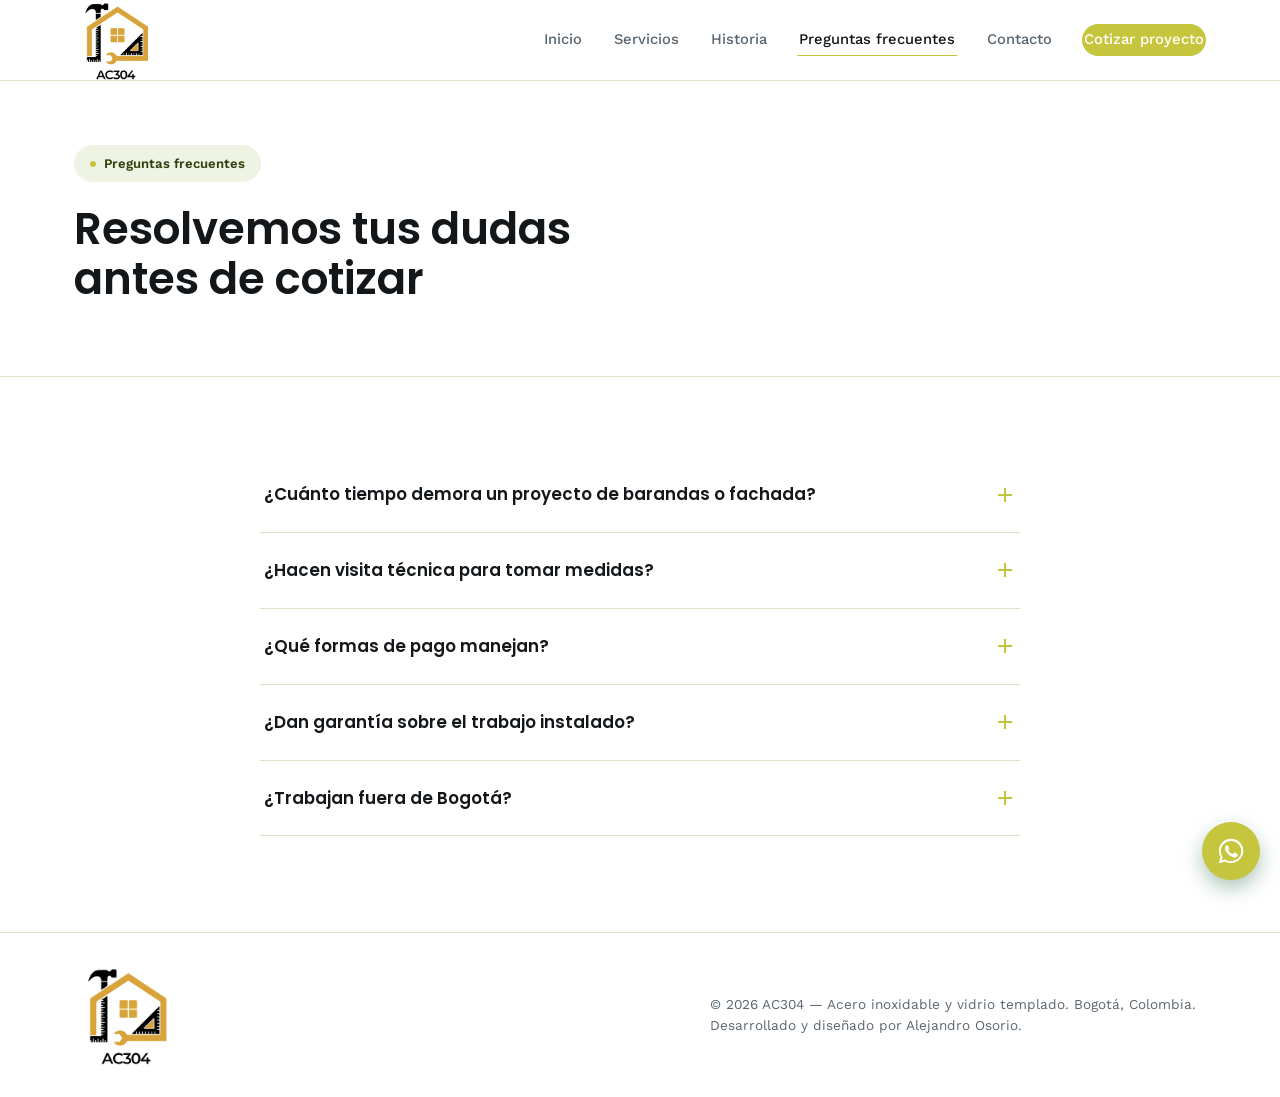
<file: preguntas-frecuentes.html>
<!DOCTYPE html>
<html lang="es">
<head>
  <meta charset="UTF-8">
  <meta name="viewport" content="width=device-width, initial-scale=1.0, viewport-fit=cover">
  <title>Preguntas frecuentes — AC304</title>
  <meta name="description" content="Respuestas a las preguntas más frecuentes sobre los servicios de AC304 en acero inoxidable y vidrio templado.">

  <!-- Favicon -->
  <link rel="icon" type="image/png" href="img/logo.png">
  <link rel="apple-touch-icon" href="img/logo.png">

  <!-- Open Graph / WhatsApp / Facebook -->
  <meta property="og:type" content="website">
  <meta property="og:site_name" content="AC304">
  <meta property="og:title" content="Preguntas frecuentes — AC304">
  <meta property="og:description" content="Respuestas a las preguntas más frecuentes sobre los servicios de AC304 en acero inoxidable y vidrio templado.">
  <meta property="og:image" content="https://placehold.co/1200x630/1B7A4B/FFFFFF?font=roboto&text=AC304">
  <meta property="og:url" content="https://www.ac304.com/preguntas-frecuentes.html">
  <meta property="og:locale" content="es_CO">

  <!-- Twitter Card -->
  <meta name="twitter:card" content="summary_large_image">
  <meta name="twitter:title" content="Preguntas frecuentes — AC304">
  <meta name="twitter:description" content="Respuestas a las preguntas más frecuentes sobre los servicios de AC304 en acero inoxidable y vidrio templado.">
  <meta name="twitter:image" content="https://placehold.co/1200x630/1B7A4B/FFFFFF?font=roboto&text=AC304">
  <link rel="preconnect" href="https://fonts.googleapis.com">
  <link rel="preconnect" href="https://fonts.gstatic.com" crossorigin>
  <link href="https://fonts.googleapis.com/css2?family=Poppins:wght@500;600;700&family=Work+Sans:wght@400;500;600&display=swap" rel="stylesheet">
  <link rel="stylesheet" href="css/styles.css">
</head>
<body>

  <div class="skip-link"><a href="#contenido">Saltar al contenido</a></div>

  <header class="site-header" id="top">
    <div class="wrap header-inner">
      <a href="index.html" class="logo"><img src="img/logo.png" alt="AC304" class="logo-img"></a>
      <a href="https://wa.link/hn6tpu" class="nav-cta nav-cta-mobile" target="_blank" rel="noopener">Cotizar</a>
      <button class="nav-toggle" id="navToggle" aria-expanded="false" aria-controls="primaryNav" aria-label="Abrir menú">
        <span></span><span></span><span></span>
      </button>
      <nav class="primary-nav" id="primaryNav">
        <a href="index.html">Inicio</a>
        <a href="index.html#servicios">Servicios</a>
        <a href="historia.html">Historia</a>
        <a href="preguntas-frecuentes.html" aria-current="page">Preguntas frecuentes</a>
        <a href="index.html#contacto">Contacto</a>
        <a href="https://wa.link/hn6tpu" class="nav-cta" target="_blank" rel="noopener">Cotizar proyecto</a>
      </nav>
    </div>
  </header>

  <main id="contenido">

    <section class="page-hero">
      <div class="wrap">
        <span class="badge">Preguntas frecuentes</span>
        <h1>Resolvemos tus dudas antes de cotizar</h1>
      </div>
    </section>

    <section class="faq">
      <div class="wrap">
        <ul class="faq-list">

          <li class="faq-item reveal">
            <details>
              <summary class="faq-question">
                ¿Cuánto tiempo demora un proyecto de barandas o fachada?
                <span class="faq-icon"></span>
              </summary>
              <p class="faq-answer">El tiempo de entrega puede variar según el tamaño y la complejidad del proyecto. En general, los proyectos de barandas y fachadas toman entre 4 y 5 semanas desde la aprobación de la cotización hasta la entrega final.</p>
            </details>
          </li>

          <li class="faq-item reveal">
            <details>
              <summary class="faq-question">
                ¿Hacen visita técnica para tomar medidas?
                <span class="faq-icon"></span>
              </summary>
              <p class="faq-answer">Sí, realizamos visitas técnicas para tomar medidas precisas. Estas visitas tienen un costo adicional y se realizan en las zonas de Bogotá donde tenemos servicio. Para agendar una visita, puedes contactarnos a través de WhatsApp o llamando al número proporcionado.</p>
            </details>
          </li>

          <li class="faq-item reveal">
            <details>
              <summary class="faq-question">
                ¿Qué formas de pago manejan?
                <span class="faq-icon"></span>
              </summary>
              <p class="faq-answer">Manejamos pagos en efectivo, transferencias bancarias y Pagos con tarjeta. (el pago con tarjeta requiere un cargo adicional). La política de anticipos y condiciones de entrega se detallan en la cotización.</p>
            </details>
          </li>

          <li class="faq-item reveal">
            <details>
              <summary class="faq-question">
                ¿Dan garantía sobre el trabajo instalado?
                <span class="faq-icon"></span>
              </summary>
              <p class="faq-answer">Sí, ofrecemos garantía sobre el trabajo instalado. La garantía cubre defectos de materiales y workmanship durante un periodo determinado, que se especifica en la cotización.</p>
            </details>
          </li>

          <li class="faq-item reveal">
            <details>
              <summary class="faq-question">
                ¿Trabajan fuera de Bogotá?
                <span class="faq-icon"></span>
              </summary>
              <p class="faq-answer">Sí, trabajamos en toda Bogotá y alrededores. Para proyectos fuera de la ciudad.</p>
            </details>
          </li>

        </ul>
      </div>
    </section>

  </main>

  <footer class="site-footer">
    <div class="wrap footer-inner">
      <span class="logo logo-footer"><img src="img/logo.png" alt="AC304" class="logo-img"></span>
      <p>© <span id="year"></span> AC304 — Acero inoxidable y vidrio templado. Bogotá, Colombia.
      Desarrollado y diseñado por Alejandro Osorio.</p>
    </div>
  </footer>

  <a href="#top" class="back-to-top" aria-label="Volver arriba">
    <svg viewBox="0 0 24 24" fill="none" stroke="currentColor" stroke-width="2" stroke-linecap="round" stroke-linejoin="round" xmlns="http://www.w3.org/2000/svg">
      <path d="M12 19V5M12 5l-7 7M12 5l7 7"/>
    </svg>
  </a>

  <a href="https://wa.link/hn6tpu" class="whatsapp-float" target="_blank" rel="noopener" aria-label="Escribir por WhatsApp">
    <svg viewBox="0 0 32 32" fill="#fff" xmlns="http://www.w3.org/2000/svg" aria-hidden="true">
      <path d="M16.1 3C8.9 3 3.1 8.8 3.1 16c0 2.3.6 4.5 1.7 6.4L3 29l6.8-1.8c1.9 1 4 1.6 6.3 1.6 7.2 0 13-5.8 13-13S23.3 3 16.1 3zm0 23.8c-2 0-4-.5-5.7-1.6l-.4-.2-4 1.1 1.1-3.9-.3-.4a10.7 10.7 0 0 1-1.7-5.8c0-6 4.9-10.8 10.9-10.8S27 10 27 16s-4.9 10.8-10.9 10.8zm6-8.1c-.3-.2-1.9-1-2.2-1-.3-.1-.5-.2-.7.2-.2.3-.8 1-1 1.2-.2.2-.4.2-.7.1-.3-.2-1.4-.5-2.6-1.6-1-.9-1.6-1.9-1.8-2.3-.2-.3 0-.5.1-.7l.5-.6c.2-.2.2-.3.3-.5.1-.2 0-.4 0-.6l-1-2.3c-.2-.6-.5-.5-.7-.5h-.6c-.2 0-.6.1-.9.4-.3.3-1.2 1.2-1.2 2.8s1.2 3.3 1.4 3.5c.2.2 2.4 3.7 5.8 5.1.8.4 1.4.6 1.9.7.8.3 1.5.2 2.1.2.6-.1 1.9-.8 2.2-1.6.3-.8.3-1.4.2-1.6-.1-.2-.3-.3-.6-.4z"/>
    </svg>
  </a>

  <script src="js/main.js"></script>
</body>
</html>
</file>
<file: css/styles.css>
/* ==========================================================================
   AC304 — Design tokens
   ========================================================================== */
:root {
  --color-bg: #FFFFFF;
  --color-bg-soft: #F5F7F5;
  --color-ink: #14171A;
  --color-steel: #5B6670;
  --color-line: #e4ddca;

  --color-green: #c6c63e;
  --color-green-dark: #333e0d;
  --color-green-light: #eff3e4;

  --font-display: "Poppins", -apple-system, BlinkMacSystemFont, sans-serif;
  --font-body: "Work Sans", -apple-system, BlinkMacSystemFont, sans-serif;

  --wrap: 1180px;
  --radius: 16px;
  --radius-pill: 999px;
}

/* ==========================================================================
   Reset & base
   ========================================================================== */
*, *::before, *::after { box-sizing: border-box; -webkit-tap-highlight-color: transparent; }
html { scroll-behavior: smooth; }
@media (prefers-reduced-motion: reduce) {
  html { scroll-behavior: auto; }
  * { animation-duration: 0.001ms !important; animation-iteration-count: 1 !important; transition-duration: 0.001ms !important; }
}

a, button { touch-action: manipulation; }
.btn:active, .nav-cta:active, .service-quote-btn:active, .whatsapp-float:active {
  transform: scale(0.96);
}

body {
  margin: 0;
  background: var(--color-bg);
  color: var(--color-ink);
  font-family: var(--font-body);
  font-size: 16px;
  line-height: 1.6;
  -webkit-font-smoothing: antialiased;
}

img { max-width: 100%; display: block; }
a { color: inherit; text-decoration: none; }

h1, h2, h3 {
  font-family: var(--font-display);
  font-weight: 600;
  line-height: 1.15;
  margin: 0;
}

p { margin: 0 0 1em; max-width: 62ch; }

.wrap {
  max-width: var(--wrap);
  margin: 0 auto;
  padding: 0 24px;
}

.skip-link a {
  position: absolute;
  left: -999px;
  top: 0;
  background: var(--color-ink);
  color: #fff;
  padding: 10px 16px;
  z-index: 100;
}
.skip-link a:focus { left: 12px; top: 12px; }

:focus-visible { outline: 2px solid var(--color-green); outline-offset: 3px; }

/* ==========================================================================
   Badge / pill label
   ========================================================================== */
.badge {
  display: inline-flex;
  align-items: center;
  gap: 8px;
  background: var(--color-green-light);
  color: var(--color-green-dark);
  font-size: 0.82rem;
  font-weight: 600;
  padding: 8px 16px;
  border-radius: var(--radius-pill);
  margin-bottom: 22px;
}
.badge::before {
  content: "";
  width: 6px;
  height: 6px;
  border-radius: 50%;
  background: var(--color-green);
}

/* ==========================================================================
   Buttons
   ========================================================================== */
.btn {
  display: inline-flex;
  align-items: center;
  gap: 8px;
  padding: 14px 28px;
  font-family: var(--font-body);
  font-weight: 600;
  font-size: 0.95rem;
  border: 1px solid transparent;
  border-radius: var(--radius-pill);
  transition: background-color 160ms ease, color 160ms ease, border-color 160ms ease;
}

.btn-accent { background: var(--color-green); color: #fff; }
.btn-accent:hover { background: var(--color-green-dark); }

.btn-ghost { border-color: var(--color-line); color: var(--color-ink); }
.btn-ghost:hover { border-color: var(--color-ink); background: var(--color-bg-soft); }

/* ==========================================================================
   Header
   ========================================================================== */
.site-header {
  position: sticky;
  top: 0;
  z-index: 50;
  background: rgba(255, 255, 255, 0.98);
  border-bottom: 1px solid var(--color-line);
  transition: box-shadow 220ms ease;
}
.site-header.is-scrolled { box-shadow: 0 6px 20px rgba(20, 23, 26, 0.08); }

/* Animación de aparición al hacer scroll */
.reveal {
  opacity: 0;
  transform: translateY(28px);
  transition: opacity 650ms ease, transform 650ms ease;
}
.reveal.is-visible { opacity: 1; transform: none; }

.header-inner {
  display: flex;
  align-items: center;
  justify-content: space-between;
  height: 80px;
  gap: 24px;
}

.logo {
  font-family: var(--font-display);
  font-size: 1.5rem;
  font-weight: 700;
  color: var(--color-ink);
  flex-shrink: 0;
  display: inline-flex;
  align-items: center;
}
.logo span { color: var(--color-green); }
.logo-img { height: 80px; width: auto; max-height: 100%; display: block; }
.logo-footer .logo-img { height: 100px; }

.primary-nav {
  display: flex;
  align-items: center;
  gap: 28px;
  margin-left: auto;
}
.primary-nav a {
  font-size: 0.92rem;
  font-weight: 500;
  color: var(--color-steel);
  padding: 4px 2px;
  border-bottom: 1px solid transparent;
  transition: color 150ms ease, border-color 150ms ease;
}
.primary-nav a:hover,
.primary-nav a[aria-current="page"] { color: var(--color-ink); border-color: var(--color-green); }

.nav-cta {
  background: var(--color-green);
  color: #fff !important;
  padding: 10px 20px;
  border-radius: var(--radius-pill);
  border-bottom: none !important;
}
.nav-cta:hover { background: var(--color-green-dark) !important; }

.nav-cta-mobile { display: none; }

.nav-toggle {
  display: none;
  flex-direction: column;
  justify-content: center;
  gap: 5px;
  width: 40px;
  height: 40px;
  background: none;
  border: none;
  padding: 8px;
  cursor: pointer;
}
.nav-toggle span { width: 24px; height: 2px; background: var(--color-ink); transition: transform 200ms ease, opacity 200ms ease; }
.nav-toggle.is-active span:nth-child(1) { transform: translateY(7px) rotate(45deg); }
.nav-toggle.is-active span:nth-child(2) { opacity: 0; }
.nav-toggle.is-active span:nth-child(3) { transform: translateY(-7px) rotate(-45deg); }

/* ==========================================================================
   Hero
   ========================================================================== */
.hero {
  position: relative;
  display: flex;
  align-items: center;
  min-height: 600px;
  max-height: 780px;
  background: var(--color-bg);
  overflow: hidden;
  isolation: isolate;
}

/* La foto ocupa todo el ancho del hero y pasa por detrás del texto */
.hero-media {
  position: absolute;
  inset: 0;
  z-index: 0;
}
.hero-media img {
  width: 100%;
  height: 100%;
  object-fit: cover;
  object-position: center right;
  filter: saturate(0.35) contrast(1.05);
}

/* Degradado blanco que cubre la mitad izquierda para que el texto se lea */
.hero-media::before {
  content: "";
  position: absolute;
  inset: 0;
  z-index: 1;
  pointer-events: none;
  background: linear-gradient(100deg,
    var(--color-bg) 0%,
    var(--color-bg) 34%,
    rgba(255, 255, 255, 0.92) 46%,
    rgba(255, 255, 255, 0.55) 58%,
    rgba(255, 255, 255, 0.12) 72%,
    rgba(255, 255, 255, 0) 85%);
}

.hero-copy {
  position: relative;
  z-index: 2;
  width: 100%;
  max-width: var(--wrap);
  margin: 0 auto;
  padding: 64px 24px;
  display: flex;
  flex-direction: column;
  align-items: flex-start;
  justify-content: center;
}

.hero h1 {
  font-size: clamp(1.9rem, 3vw, 2.5rem);
  margin-bottom: 18px;
  max-width: 17ch;
  letter-spacing: -0.5px;
}

.hero-lead { color: var(--color-steel); font-size: 1rem; margin-bottom: 28px; max-width: 42ch; }

.hero-actions { display: flex; gap: 14px; flex-wrap: wrap; margin-bottom: 36px; }

.stats-row {
  display: grid;
  grid-template-columns: repeat(3, 1fr);
  gap: 20px;
  padding-top: 26px;
  border-top: 1px solid var(--color-line);
  max-width: 520px;
}
.stat { display: flex; flex-direction: column; }
.stat-number {
  font-family: var(--font-display);
  font-size: 1.9rem;
  font-weight: 700;
  color: var(--color-ink);
  line-height: 1.1;
}
.stat-label { font-size: 0.82rem; color: var(--color-steel); margin-top: 4px; max-width: 14ch; line-height: 1.35; }

/* ==========================================================================
   Trust strip
   ========================================================================== */
.trust-strip { border-bottom: 1px solid var(--color-line); background: var(--color-bg-soft); }
.trust-inner { display: flex; flex-wrap: wrap; align-items: center; gap: 20px 32px; padding: 22px 24px; }
.trust-label { font-size: 0.85rem; color: var(--color-steel); flex-shrink: 0; }
.trust-list { list-style: none; display: flex; flex-wrap: wrap; gap: 8px 28px; margin: 0; padding: 0; }
.trust-list li {
  font-family: var(--font-display);
  font-weight: 600;
  font-size: 1rem;
  color: var(--color-ink);
  position: relative;
  padding-left: 16px;
}
.trust-list li::before {
  content: "";
  position: absolute;
  left: 0; top: 50%;
  transform: translateY(-50%);
  width: 6px; height: 6px;
  border-radius: 50%;
  background: var(--color-green);
}

/* ==========================================================================
   About
   ========================================================================== */
.about { padding: 88px 0 80px; border-bottom: 1px solid var(--color-line); }
.about-grid { display: grid; grid-template-columns: 280px 1fr; gap: 64px; align-items: start; }
.about-stat { display: flex; flex-direction: column; border-top: 1px solid var(--color-ink); padding-top: 18px; }
.about-stat .stat-number { font-size: 4.5rem; color: var(--color-green); }
.about-stat .stat-label { max-width: 16ch; }
.about-text h2 { font-size: clamp(1.7rem, 2.6vw, 2.2rem); margin-bottom: 24px; max-width: 20ch; }
.about-text p { color: var(--color-steel); font-size: 1.02rem; }
.about-text strong { color: var(--color-ink); }

/* ==========================================================================
   Por qué elegirnos
   ========================================================================== */
.why-us { padding: 80px 0; border-bottom: 1px solid var(--color-line); }
.why-grid { display: grid; grid-template-columns: repeat(4, 1fr); gap: 28px; margin-top: 48px; }
.why-card { border: 1px solid var(--color-line); border-radius: var(--radius); padding: 28px 24px; }
.why-number {
  display: block;
  font-family: var(--font-display);
  font-size: 1.6rem;
  font-weight: 700;
  color: var(--color-green-light);
  -webkit-text-stroke: 1.2px var(--color-green);
  margin-bottom: 14px;
}
.why-card h3 { font-size: 1.05rem; margin-bottom: 8px; }
.why-card p { color: var(--color-steel); font-size: 0.92rem; margin: 0; }

/* ==========================================================================
   Cómo trabajamos (proceso)
   ========================================================================== */
.process { padding: 80px 0; border-bottom: 1px solid var(--color-line); background: var(--color-bg-soft); }
.process-grid {
  display: grid;
  grid-template-columns: repeat(auto-fit, minmax(160px, 1fr));
  gap: 28px;
  margin-top: 48px;
}
.process-step { text-align: center; }
.process-number {
  display: inline-flex;
  align-items: center;
  justify-content: center;
  width: 44px;
  height: 44px;
  border-radius: 50%;
  background: var(--color-green);
  color: #fff;
  font-family: var(--font-display);
  font-weight: 700;
  margin-bottom: 16px;
}
.process-step h3 { font-size: 1rem; margin-bottom: 8px; }
.process-step p { color: var(--color-steel); font-size: 0.88rem; margin: 0 auto; max-width: 24ch; }

/* ==========================================================================
   Testimonios
   ========================================================================== */
.testimonials { padding: 80px 0; border-bottom: 1px solid var(--color-line); }
.testimonial-grid { display: grid; grid-template-columns: repeat(3, 1fr); gap: 28px; margin-top: 48px; }
.testimonial-card { border: 1px solid var(--color-line); border-radius: var(--radius); padding: 28px; background: var(--color-bg-soft); }
.testimonial-quote { font-size: 0.98rem; color: var(--color-ink); margin-bottom: 20px; line-height: 1.6; }
.testimonial-author { display: block; font-family: var(--font-display); font-weight: 600; font-size: 0.95rem; }
.testimonial-role { display: block; color: var(--color-steel); font-size: 0.82rem; margin-top: 2px; }
.testimonials-note { display: block; text-align: center; margin-top: 28px; }

/* ==========================================================================
   Section title
   ========================================================================== */
.section-title { font-size: clamp(1.7rem, 2.6vw, 2.2rem); padding: 80px 0 44px; }
.section-title.centered { text-align: center; max-width: 44ch; margin: 0 auto; }
.section-title .accent { color: var(--color-green); display: block; }
.section-intro { text-align: center; max-width: 640px; margin: 0 auto; }
.section-intro p { margin: 16px auto 0; color: var(--color-steel); }

/* ==========================================================================
   Services
   ========================================================================== */
.services { border-bottom: 1px solid var(--color-line); }
.service-row { display: grid; grid-template-columns: 1.1fr 1fr; border-top: 1px solid var(--color-line); }
.service-row--reverse { direction: rtl; }
.service-row--reverse > * { direction: ltr; }
.service-media { overflow: hidden; padding: 24px; position: relative; }
.service-media img { width: 100%; height: 100%; min-height: 300px; object-fit: cover; border-radius: var(--radius); transition: transform 500ms ease; }
.service-row:hover .service-media img { transform: scale(1.03); }
.service-quote-btn {
  position: absolute;
  left: 40px;
  bottom: 40px;
  z-index: 2;
  display: inline-flex;
  align-items: center;
  gap: 6px;
  background: var(--color-green);
  color: #fff;
  font-size: 0.85rem;
  font-weight: 600;
  padding: 10px 20px;
  border-radius: var(--radius-pill);
  box-shadow: 0 8px 18px rgba(20, 92, 57, 0.35);
  transition: background-color 150ms ease, transform 150ms ease;
}
.service-quote-btn:hover { background: var(--color-green-dark); transform: translateY(-2px); }
.service-text { padding: 48px 56px; display: flex; flex-direction: column; justify-content: center; }
.service-index {
  font-family: var(--font-display);
  font-size: 2.6rem;
  color: var(--color-green-light);
  -webkit-text-stroke: 1.5px var(--color-green);
  font-weight: 700;
  margin-bottom: 4px;
  line-height: 1;
}
.service-text h3 { font-size: 1.5rem; margin-bottom: 14px; }
.service-text p { color: var(--color-steel); font-size: 1rem; margin-bottom: 0; }

/* ==========================================================================
   Gallery
   ========================================================================== */
.gallery { padding-bottom: 80px; border-bottom: 1px solid var(--color-line); }
.gallery-grid { display: grid; grid-template-columns: repeat(6, 1fr); gap: 12px; padding: 0 24px; }
.gallery-item { overflow: hidden; border-radius: var(--radius); grid-column: span 3; height: 260px; }
.gallery-item:nth-child(1),
.gallery-item:nth-child(2) { grid-column: span 3; height: 340px; }
.gallery-item:nth-child(n+3) { grid-column: span 2; }
.gallery-item img {
  width: 100%;
  height: 100%;
  object-fit: cover;
  display: block;
  transition: transform 450ms ease;
}
.gallery-item:hover img { transform: scale(1.06); }

/* ==========================================================================
   Contact
   ========================================================================== */
.contact { background: var(--color-bg-soft); padding: 72px 0; }
.contact-grid { display: grid; grid-template-columns: 1fr 1fr; gap: 48px; }
.contact h2 { font-size: clamp(1.7rem, 2.6vw, 2.2rem); margin-bottom: 14px; max-width: 18ch; }
.contact > .wrap > .contact-grid p { color: var(--color-steel); margin-bottom: 24px; }
.contact-list {
  display: grid;
  grid-template-columns: 1fr 1fr;
  gap: 20px 28px;
  margin: 0 0 28px;
  padding: 20px 0 0;
  border-top: 1px solid var(--color-line);
}
.contact-list li { display: flex; flex-direction: column; gap: 4px; padding: 0; border-bottom: none; }
.contact-label { font-size: 0.78rem; color: var(--color-steel); }
.contact-list a { font-weight: 500; transition: color 150ms ease; }
.contact-list a:hover { color: var(--color-green); }
.social-links { display: flex; gap: 10px; flex-wrap: wrap; }
.social-links a {
  border: 1.5px solid var(--color-green);
  color: var(--color-green-dark);
  padding: 6px 16px;
  border-radius: var(--radius-pill);
  font-size: 0.85rem;
  font-weight: 600;
  transition: background-color 150ms ease, color 150ms ease;
}
.social-links a:hover { background: var(--color-green); color: #fff; }
.contact-map { min-height: 260px; border: 1px solid var(--color-line); border-radius: var(--radius); overflow: hidden; }

/* ==========================================================================
   Page hero (páginas internas: Historia, Equipo, FAQ)
   ========================================================================== */
.page-hero { padding: 64px 0 56px; border-bottom: 1px solid var(--color-line); }
.page-hero h1 { font-size: clamp(2rem, 3.4vw, 2.8rem); max-width: 20ch; margin-bottom: 16px; }
.page-hero p { color: var(--color-steel); font-size: 1.05rem; }

/* ==========================================================================
   Timeline (Historia)
   ========================================================================== */
.timeline { padding: 80px 0; }
.timeline-list { list-style: none; margin: 0; padding: 0; max-width: 760px; }
.timeline-item {
  display: grid;
  grid-template-columns: 100px 1fr;
  gap: 32px;
  padding: 32px 0;
  border-top: 1px solid var(--color-line);
}
.timeline-item:last-child { border-bottom: 1px solid var(--color-line); }
.timeline-year { font-family: var(--font-display); font-weight: 700; font-size: 1.3rem; color: var(--color-green); }
.timeline-item h3 { font-size: 1.2rem; margin-bottom: 8px; }
.timeline-item p { color: var(--color-steel); margin: 0; }
.placeholder-note {
  display: inline-block;
  margin-top: 10px;
  font-size: 0.8rem;
  color: var(--color-green-dark);
  background: var(--color-green-light);
  padding: 4px 10px;
  border-radius: var(--radius-pill);
}

/* ==========================================================================
   Team grid (Equipo)
   ========================================================================== */
.team { padding: 80px 0 96px; }
.team-grid { display: grid; grid-template-columns: repeat(3, 1fr); gap: 32px; }
.team-card { border: 1px solid var(--color-line); border-radius: var(--radius); overflow: hidden; }
.team-photo { aspect-ratio: 4 / 5; background: var(--color-bg-soft); display: flex; align-items: center; justify-content: center; }
.team-photo span { color: var(--color-steel); font-size: 0.85rem; text-align: center; padding: 16px; }
.team-info { padding: 20px; }
.team-info h3 { font-size: 1.1rem; margin-bottom: 4px; }
.team-role { color: var(--color-green-dark); font-size: 0.88rem; font-weight: 600; margin-bottom: 10px; display: block; }
.team-info p { color: var(--color-steel); font-size: 0.92rem; margin: 0; }

/* ==========================================================================
   FAQ accordion
   ========================================================================== */
.faq { padding: 80px 0 96px; }
.faq-list { max-width: 760px; margin: 0 auto; list-style: none; padding: 0; }
.faq-item { border-bottom: 1px solid var(--color-line); }
.faq-question {
  width: 100%;
  display: flex;
  align-items: center;
  justify-content: space-between;
  gap: 16px;
  background: none;
  border: none;
  text-align: left;
  padding: 24px 4px;
  font-family: var(--font-display);
  font-size: 1.05rem;
  font-weight: 600;
  color: var(--color-ink);
  cursor: pointer;
}
.faq-icon { flex-shrink: 0; width: 22px; height: 22px; position: relative; }
.faq-icon::before, .faq-icon::after {
  content: "";
  position: absolute;
  background: var(--color-green);
  top: 50%; left: 50%;
  transform: translate(-50%, -50%);
}
.faq-icon::before { width: 14px; height: 2px; }
.faq-icon::after { width: 2px; height: 14px; transition: transform 200ms ease; }
.faq-question::-webkit-details-marker { display: none; }
details[open] > .faq-question .faq-icon::after { transform: translate(-50%, -50%) scaleY(0); }
.faq-answer { padding: 0 4px 24px; color: var(--color-steel); }

/* ==========================================================================
   Floating WhatsApp button
   ========================================================================== */
.whatsapp-float {
  position: fixed;
  right: max(20px, env(safe-area-inset-right));
  bottom: max(20px, env(safe-area-inset-bottom));
  width: 58px;
  height: 58px;
  border-radius: 50%;
  background: var(--color-green);
  display: flex;
  align-items: center;
  justify-content: center;
  box-shadow: 0 8px 20px rgba(20, 92, 57, 0.35);
  z-index: 60;
  transition: transform 160ms ease, background-color 160ms ease;
}
.whatsapp-float:hover { background: var(--color-green-dark); transform: translateY(-2px); }
.whatsapp-float svg { width: 30px; height: 30px; }

/* Botón "volver arriba" — aparece encima del de WhatsApp al bajar en la página */
.back-to-top {
  position: fixed;
  right: max(20px, env(safe-area-inset-right));
  bottom: calc(max(20px, env(safe-area-inset-bottom)) + 70px);
  width: 46px;
  height: 46px;
  border-radius: 50%;
  background: #fff;
  border: 1.5px solid var(--color-green);
  color: var(--color-green);
  display: flex;
  align-items: center;
  justify-content: center;
  box-shadow: 0 6px 16px rgba(20, 23, 26, 0.12);
  z-index: 60;
  opacity: 0;
  transform: translateY(8px);
  pointer-events: none;
  transition: opacity 200ms ease, transform 200ms ease, background-color 150ms ease;
}
.back-to-top.is-visible { opacity: 1; transform: none; pointer-events: auto; }
.back-to-top:hover { background: var(--color-green-light); }
.back-to-top:active { transform: scale(0.94); }
.back-to-top svg { width: 20px; height: 20px; }

/* ==========================================================================
   Footer
   ========================================================================== */
.site-footer { padding: 32px 0; border-top: 1px solid var(--color-line); }
.footer-inner { display: flex; align-items: center; justify-content: space-between; flex-wrap: wrap; gap: 12px; }
.logo-footer { font-size: 1.05rem; }
.footer-inner p { color: var(--color-steel); font-size: 0.85rem; margin: 0; }

/* ==========================================================================
   Responsive
   ========================================================================== */
@media (max-width: 900px) {
  .hero { min-height: 0; max-height: none; }
  .hero-copy { padding: 48px 24px 40px; }
  .hero-media img { object-position: center; }
  .hero-media::before {
    background: linear-gradient(180deg,
      rgba(255, 255, 255, 0.95) 0%,
      rgba(255, 255, 255, 0.88) 50%,
      rgba(255, 255, 255, 0.55) 100%);
  }
  .about-grid { grid-template-columns: 1fr; gap: 32px; }
  .why-grid { grid-template-columns: 1fr 1fr; }
  .testimonial-grid { grid-template-columns: 1fr; }
  .service-row, .service-row--reverse { grid-template-columns: 1fr; direction: ltr; }
  .service-media img { min-height: 240px; }
  .service-quote-btn { left: 20px; bottom: 20px; padding: 9px 16px; font-size: 0.8rem; }
  .contact-grid { grid-template-columns: 1fr; }
  .contact-list { grid-template-columns: 1fr 1fr; }
  .gallery-grid { grid-template-columns: repeat(2, 1fr); }
  .gallery-item,
  .gallery-item:nth-child(n+3) { grid-column: span 1; height: 220px; }
  .team-grid { grid-template-columns: 1fr 1fr; }
}

@media (max-width: 720px) {
  .header-inner { height: 68px; }
  .nav-cta-mobile { display: inline-flex; margin-left: auto; padding: 8px 16px; font-size: 0.85rem; }
  .primary-nav {
    position: fixed;
    inset: 68px 0 0 0;
    z-index: 100;
    background: var(--color-bg);
    flex-direction: column;
    align-items: flex-start;
    padding: 32px 24px;
    gap: 4px;
    transform: translateX(100%);
    transition: transform 220ms ease;
    overflow-y: auto;
  }
  .primary-nav a { padding: 14px 4px; width: 100%; font-size: 1.05rem; }
  .primary-nav .nav-cta { display: none; } /* ya está fijo en el header, no se repite dentro del panel */
  .primary-nav.is-open { transform: translateX(0); }
  .nav-toggle { display: flex; }
  .service-text { padding: 32px 24px; }
  .team-grid { grid-template-columns: 1fr; }
  .timeline-item { grid-template-columns: 1fr; gap: 8px; }
}

@media (max-width: 480px) {
  .header-inner { height: 68px; }
  .logo { font-size: 1.3rem; }
  .logo-img { height: 44px; max-height: calc(100% - 8px); }
  .hero-actions { flex-direction: column; align-items: stretch; }
  .hero-actions .btn { width: 100%; justify-content: center; }
  .contact-info .btn-accent { width: 100%; justify-content: center; }
  .contact-list { grid-template-columns: 1fr; gap: 16px; }
  .why-grid { grid-template-columns: 1fr; }
  .gallery-grid { grid-template-columns: 1fr; }
  .gallery-item,
  .gallery-item:nth-child(1),
  .gallery-item:nth-child(2),
  .gallery-item:nth-child(n+3) { grid-column: span 1; height: 220px; }
}
</file>
